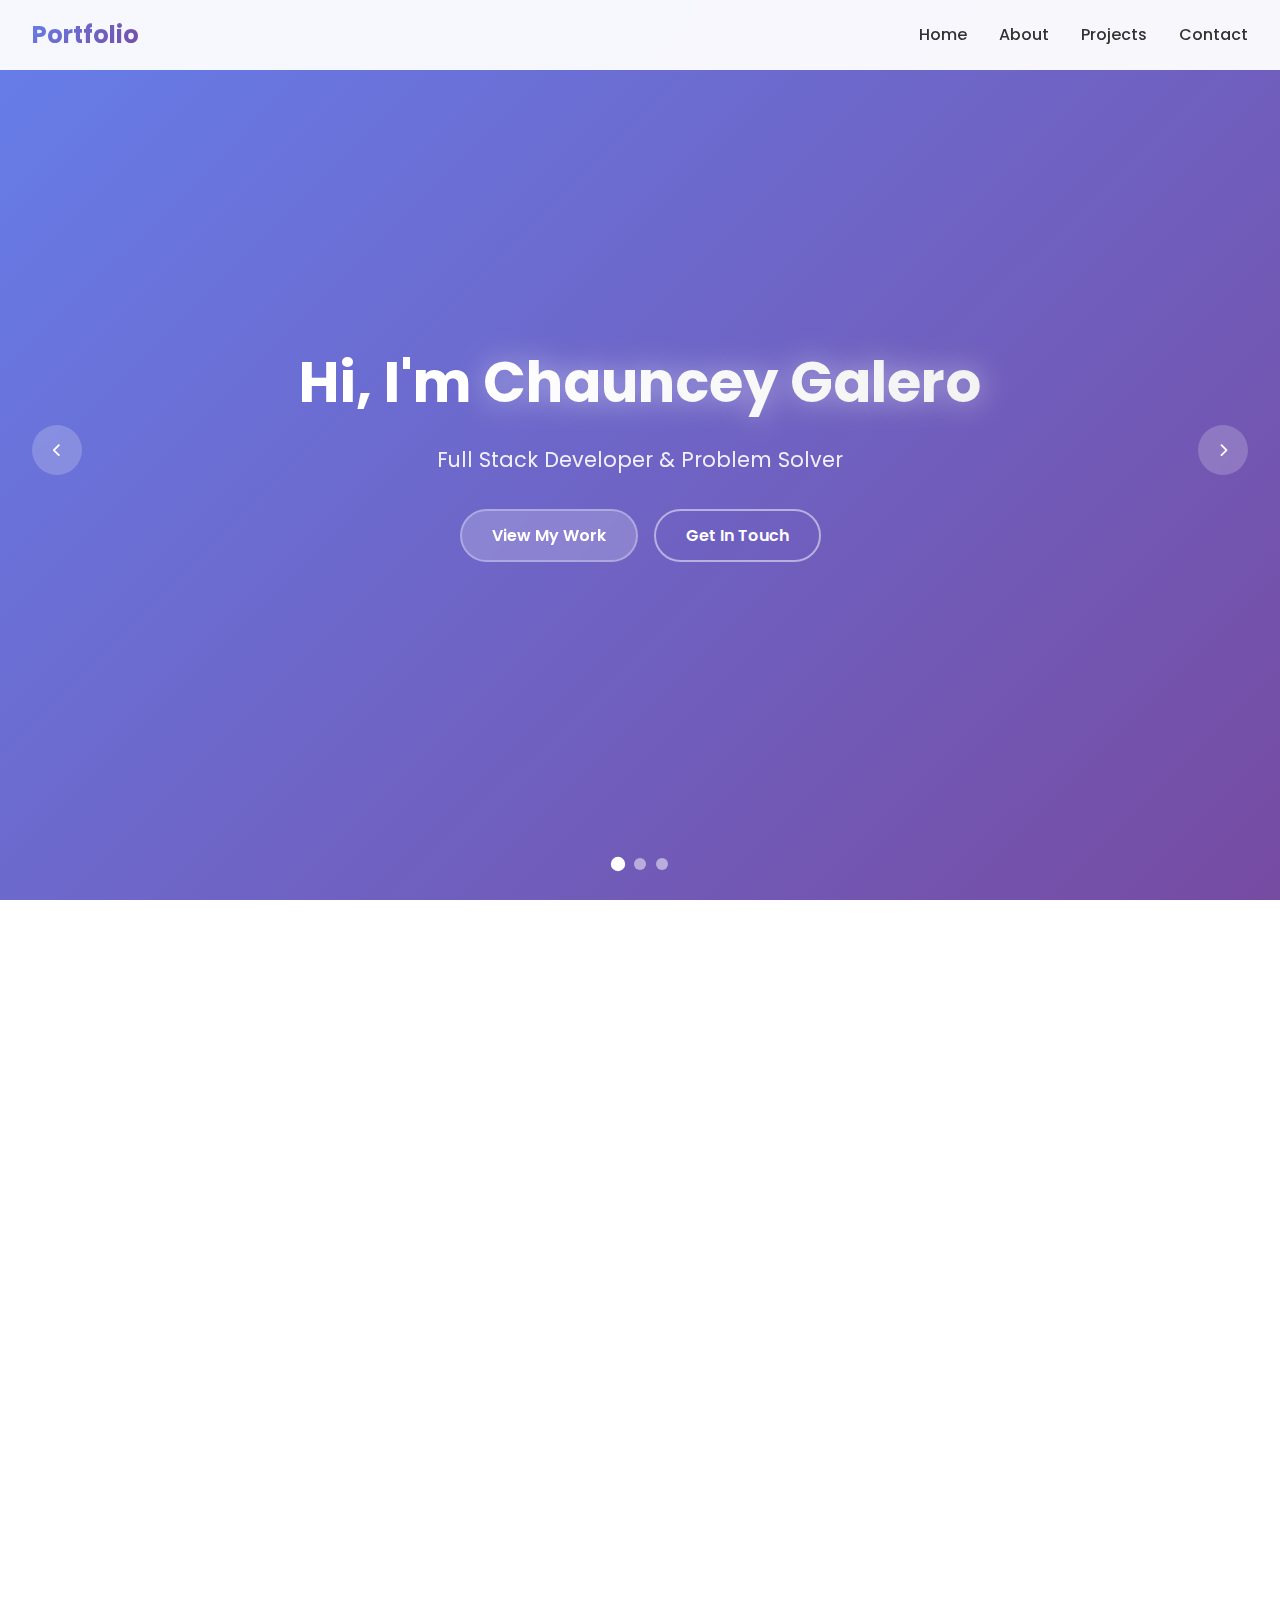
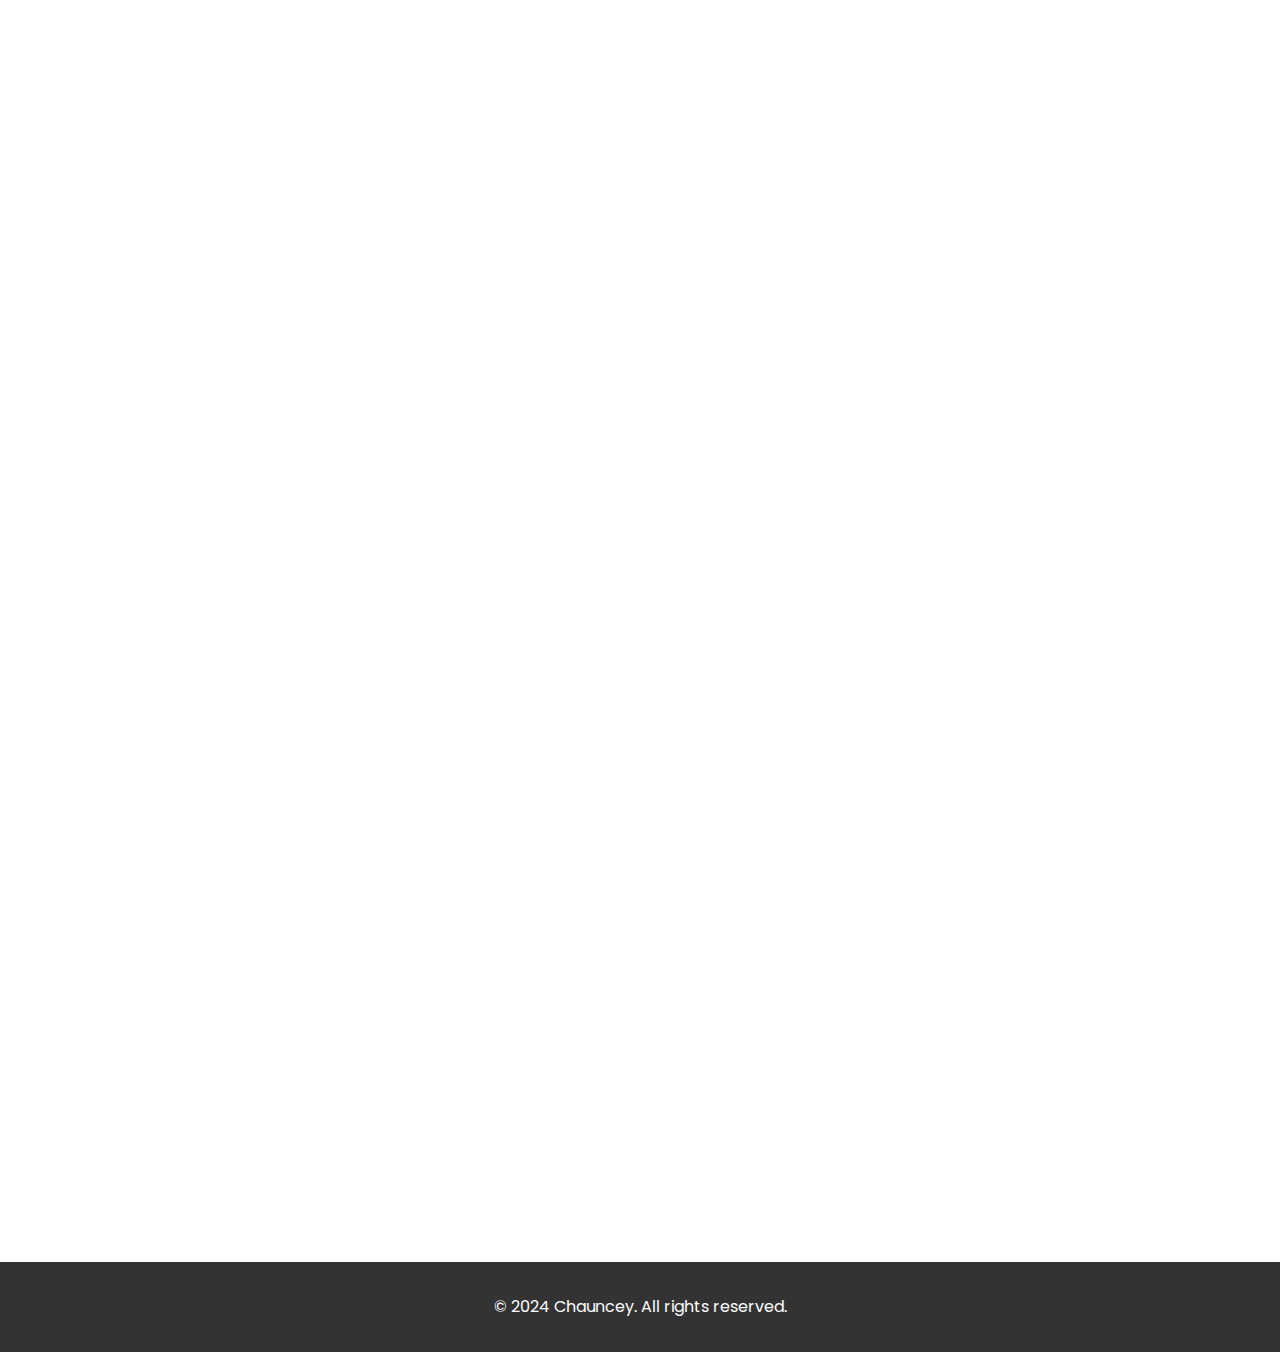
<file: index.html>
<!DOCTYPE html>
<html lang="en">
<head>
    <meta charset="UTF-8">
    <meta name="viewport" content="width=device-width, initial-scale=1.0">
    <title>Chauncey Galero - Full Stack Developer</title>
    <link rel="stylesheet" href="style.css">
    <link href="https://cdnjs.cloudflare.com/ajax/libs/font-awesome/6.0.0/css/all.min.css" rel="stylesheet">
    <link href="https://fonts.googleapis.com/css2?family=Poppins:wght@300;400;500;600;700&display=swap" rel="stylesheet">
</head>
<body>
    <nav class="navbar">
        <div class="nav-container">
            <div class="nav-logo">Portfolio</div>
            <div class="nav-menu">
                <a href="#home" class="nav-link">Home</a>
                <a href="#about" class="nav-link">About</a>
                <a href="#projects" class="nav-link">Projects</a>
                <a href="#contact" class="nav-link">Contact</a>
            </div>
            <div class="hamburger">
                <span></span>
                <span></span>
                <span></span>
            </div>
        </div>
    </nav>

    <section id="home" class="hero">
        <div class="hero-slideshow">
            <div class="slide active">
                <div class="slide-content">
                    <h1>Hi, I'm <span class="highlight">Chauncey Galero</span></h1>
                    <p>Full Stack Developer & Problem Solver</p>
                    <div class="hero-buttons">
                        <a href="#projects" class="btn primary">View My Work</a>
                        <a href="#contact" class="btn secondary">Get In Touch</a>
                    </div>
                </div>
            </div>
            <div class="slide">
                <div class="slide-content">
                    <h1>Creating <span class="highlight">Digital Solutions</span></h1>
                    <p>Passionate about building scalable web applications</p>
                    <div class="hero-buttons">
                        <a href="#about" class="btn primary">Learn More</a>
                        <a href="#projects" class="btn secondary">See Projects</a>
                    </div>
                </div>
            </div>
            <div class="slide">
                <div class="slide-content">
                    <h1>Let's Build <span class="highlight">Something Amazing</span></h1>
                    <p>Ready to turn your ideas into reality</p>
                    <div class="hero-buttons">
                        <a href="#contact" class="btn primary">Start Project</a>
                        <a href="#about" class="btn secondary">About Me</a>
                    </div>
                </div>
            </div>
        </div>
        <div class="slide-indicators">
            <span class="indicator active" data-slide="0"></span>
            <span class="indicator" data-slide="1"></span>
            <span class="indicator" data-slide="2"></span>
        </div>
        <div class="slide-nav">
            <button class="prev-slide"><i class="fas fa-chevron-left"></i></button>
            <button class="next-slide"><i class="fas fa-chevron-right"></i></button>
        </div>
    </section>

    <section id="about" class="about">
        <div class="container">
            <h2 class="section-title">About Me</h2>
            <div class="about-content">
                <div class="about-text">
                    <p>I'm a passionate developer with experience in modern web technologies. I love creating efficient, scalable solutions and learning new technologies.</p>
                    <div class="skills-container">
                        <h3>Technical Skills</h3>
                        <div class="skills">
                            <div class="skill" data-level="90">JavaScript</div>
                            <div class="skill" data-level="85">Java</div>
                            <div class="skill" data-level="80">Node.js</div>
                            <div class="skill" data-level="75">Python</div>
                            <div class="skill" data-level="88">CSS</div>
                            <div class="skill" data-level="82">Git</div>
                        </div>
                    </div>
                </div>
                <div class="about-stats">
                    <div class="stat">
                        <div class="stat-number" data-target="50">0</div>
                        <div class="stat-label">Projects Completed</div>
                    </div>
                    <div class="stat">
                        <div class="stat-number" data-target="3">0</div>
                        <div class="stat-label">Years Experience</div>
                    </div>
                    <div class="stat">
                        <div class="stat-number" data-target="100">0</div>
                        <div class="stat-label">Happy Clients</div>
                    </div>
                </div>
            </div>
        </div>
    </section>

    <section id="projects" class="projects">
        <div class="container">
            <h2 class="section-title">Featured Projects</h2>
            <div class="projects-slider">
                <div class="project-card active">
                    <div class="project-image">
                        <div class="project-overlay">
                            <div class="project-links">
                                <a href="#" class="btn small"><i class="fab fa-github"></i> Code</a>
                                <a href="#" class="btn small"><i class="fas fa-external-link-alt"></i> Live</a>
                            </div>
                        </div>
                    </div>
                    <div class="project-info">
                        <h3>E-Commerce Platform</h3>
                        <p>Full-stack e-commerce solution with React, Node.js, and MongoDB. Features include user authentication, payment processing, and admin dashboard.</p>
                        <div class="project-tech">
                            <span>React</span>
                            <span>Node.js</span>
                            <span>MongoDB</span>
                        </div>
                    </div>
                </div>
                <div class="project-card">
                    <div class="project-image">
                        <div class="project-overlay">
                            <div class="project-links">
                                <a href="#" class="btn small"><i class="fab fa-github"></i> Code</a>
                                <a href="#" class="btn small"><i class="fas fa-external-link-alt"></i> Live</a>
                            </div>
                        </div>
                    </div>
                    <div class="project-info">
                        <h3>Task Management App</h3>
                        <p>Collaborative task management application built with Python Flask and PostgreSQL. Real-time updates and team collaboration features.</p>
                        <div class="project-tech">
                            <span>Python</span>
                            <span>Flask</span>
                            <span>PostgreSQL</span>
                        </div>
                    </div>
                </div>
                <div class="project-card">
                    <div class="project-image">
                        <div class="project-overlay">
                            <div class="project-links">
                                <a href="#" class="btn small"><i class="fab fa-github"></i> Code</a>
                                <a href="#" class="btn small"><i class="fas fa-external-link-alt"></i> Live</a>
                            </div>
                        </div>
                    </div>
                    <div class="project-info">
                        <h3>Weather Dashboard</h3>
                        <p>Interactive weather dashboard with data visualization using JavaScript and Chart.js. Features location-based forecasts and historical data.</p>
                        <div class="project-tech">
                            <span>JavaScript</span>
                            <span>Chart.js</span>
                            <span>API Integration</span>
                        </div>
                    </div>
                </div>
            </div>
            <div class="project-nav">
                <button class="prev-project"><i class="fas fa-chevron-left"></i></button>
                <button class="next-project"><i class="fas fa-chevron-right"></i></button>
            </div>
        </div>
    </section>

    <section id="contact" class="contact">
        <div class="container">
            <h2>Get In Touch</h2>
            <p>I'm always open to discussing new opportunities and interesting projects.</p>
            <div class="contact-links">
                <a href="mailto:your.email@example.com" class="contact-link">
                    <i class="fas fa-envelope"></i>
                    <span>galerochauncey@gmail.com</span>
                </a>
                <a href="https://github.com/Shisui1203" class="contact-link">
                    <i class="fab fa-github"></i>
                    <span>GitHub</span>
                </a>
              
            </div>
        </div>
    </section>

    <footer>
        <div class="container">
            <p>&copy; 2024 Chauncey. All rights reserved.</p>
        </div>
    </footer>

    <script src="script.js"></script>
</body>
</html>
</file>
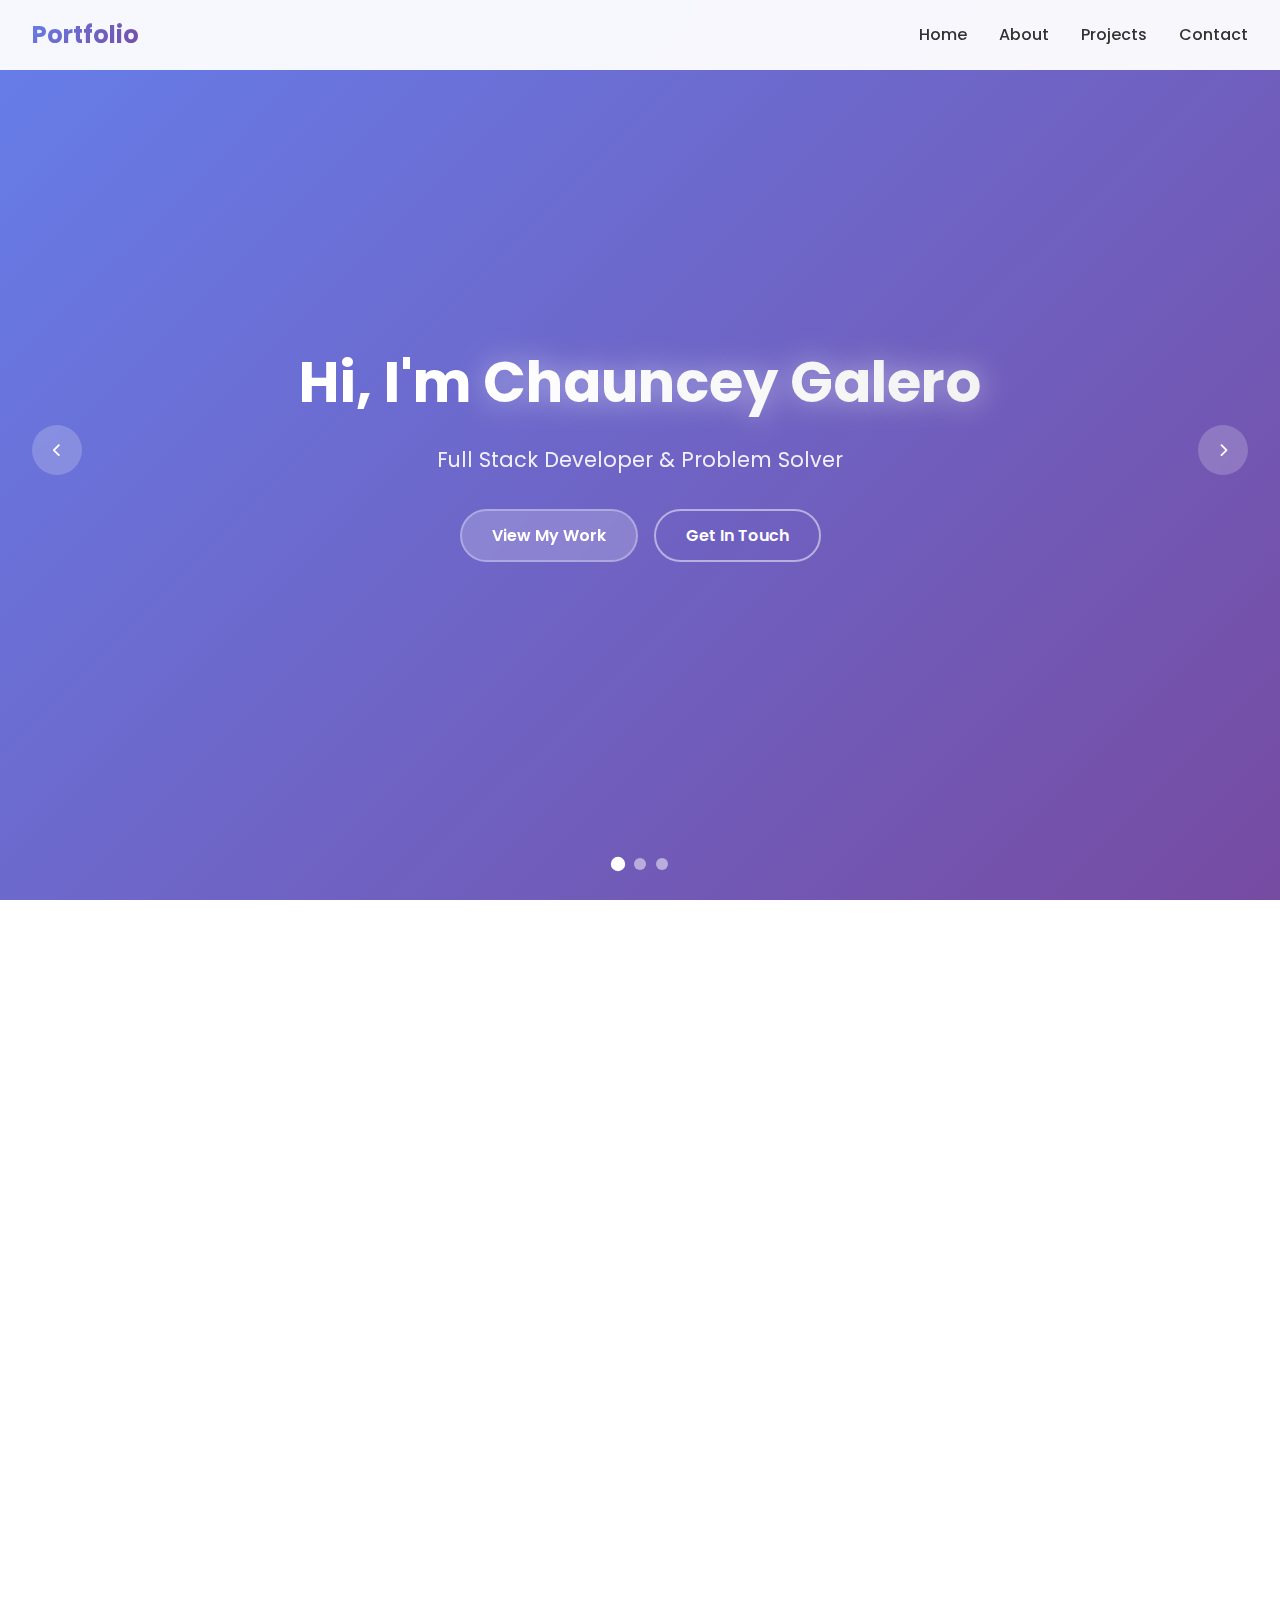
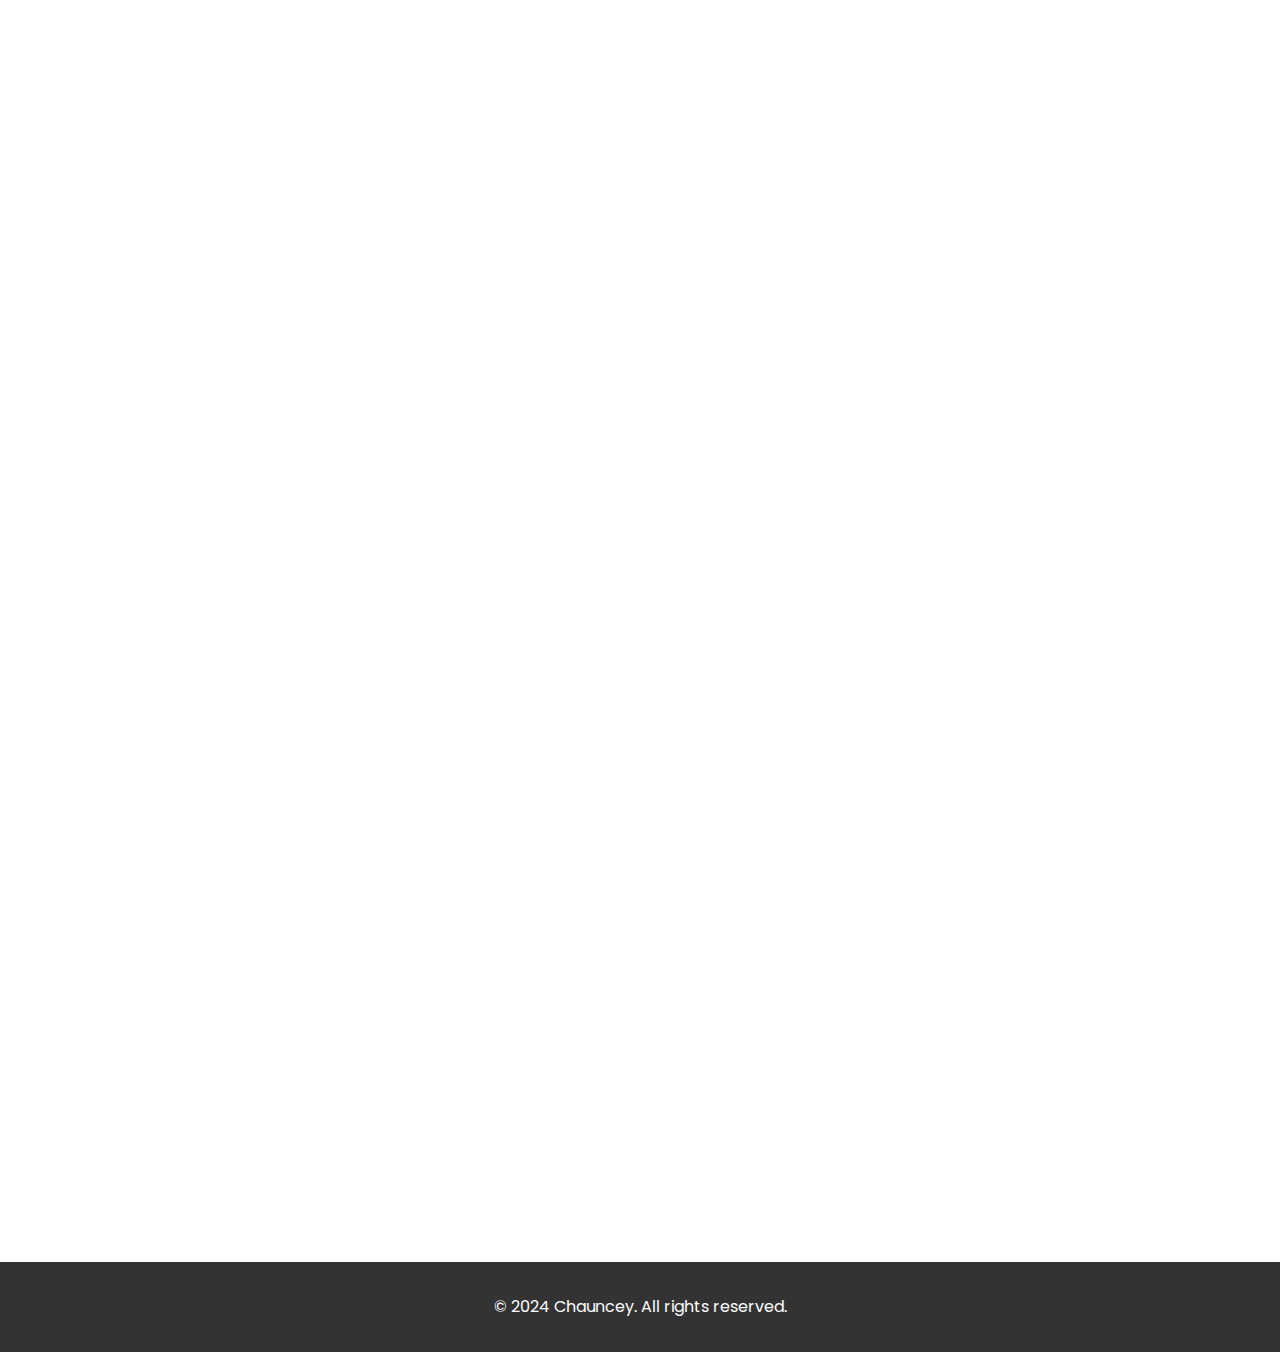
<file: portfolio/index.html>
<!DOCTYPE html>
<html lang="en">
<head>
    <meta charset="UTF-8">
    <meta name="viewport" content="width=device-width, initial-scale=1.0">
    <title>Chauncey Galero - Full Stack Developer</title>
    <link rel="stylesheet" href="style.css">
    <link href="https://cdnjs.cloudflare.com/ajax/libs/font-awesome/6.0.0/css/all.min.css" rel="stylesheet">
    <link href="https://fonts.googleapis.com/css2?family=Poppins:wght@300;400;500;600;700&display=swap" rel="stylesheet">
</head>
<body>
    <nav class="navbar">
        <div class="nav-container">
            <div class="nav-logo">Portfolio</div>
            <div class="nav-menu">
                <a href="#home" class="nav-link">Home</a>
                <a href="#about" class="nav-link">About</a>
                <a href="#projects" class="nav-link">Projects</a>
                <a href="#contact" class="nav-link">Contact</a>
            </div>
            <div class="hamburger">
                <span></span>
                <span></span>
                <span></span>
            </div>
        </div>
    </nav>

    <section id="home" class="hero">
        <div class="hero-slideshow">
            <div class="slide active">
                <div class="slide-content">
                    <h1>Hi, I'm <span class="highlight">Chauncey Galero</span></h1>
                    <p>Full Stack Developer & Problem Solver</p>
                    <div class="hero-buttons">
                        <a href="#projects" class="btn primary">View My Work</a>
                        <a href="#contact" class="btn secondary">Get In Touch</a>
                    </div>
                </div>
            </div>
            <div class="slide">
                <div class="slide-content">
                    <h1>Creating <span class="highlight">Digital Solutions</span></h1>
                    <p>Passionate about building scalable web applications</p>
                    <div class="hero-buttons">
                        <a href="#about" class="btn primary">Learn More</a>
                        <a href="#projects" class="btn secondary">See Projects</a>
                    </div>
                </div>
            </div>
            <div class="slide">
                <div class="slide-content">
                    <h1>Let's Build <span class="highlight">Something Amazing</span></h1>
                    <p>Ready to turn your ideas into reality</p>
                    <div class="hero-buttons">
                        <a href="#contact" class="btn primary">Start Project</a>
                        <a href="#about" class="btn secondary">About Me</a>
                    </div>
                </div>
            </div>
        </div>
        <div class="slide-indicators">
            <span class="indicator active" data-slide="0"></span>
            <span class="indicator" data-slide="1"></span>
            <span class="indicator" data-slide="2"></span>
        </div>
        <div class="slide-nav">
            <button class="prev-slide"><i class="fas fa-chevron-left"></i></button>
            <button class="next-slide"><i class="fas fa-chevron-right"></i></button>
        </div>
    </section>

    <section id="about" class="about">
        <div class="container">
            <h2 class="section-title">About Me</h2>
            <div class="about-content">
                <div class="about-text">
                    <p>I'm a passionate developer with experience in modern web technologies. I love creating efficient, scalable solutions and learning new technologies.</p>
                    <div class="skills-container">
                        <h3>Technical Skills</h3>
                        <div class="skills">
                            <div class="skill" data-level="90">JavaScript</div>
                            <div class="skill" data-level="85">Java</div>
                            <div class="skill" data-level="80">Node.js</div>
                            <div class="skill" data-level="75">Python</div>
                            <div class="skill" data-level="88">CSS</div>
                            <div class="skill" data-level="82">Git</div>
                        </div>
                    </div>
                </div>
                <div class="about-stats">
                    <div class="stat">
                        <div class="stat-number" data-target="50">0</div>
                        <div class="stat-label">Projects Completed</div>
                    </div>
                    <div class="stat">
                        <div class="stat-number" data-target="3">0</div>
                        <div class="stat-label">Years Experience</div>
                    </div>
                    <div class="stat">
                        <div class="stat-number" data-target="100">0</div>
                        <div class="stat-label">Happy Clients</div>
                    </div>
                </div>
            </div>
        </div>
    </section>

    <section id="projects" class="projects">
        <div class="container">
            <h2 class="section-title">Featured Projects</h2>
            <div class="projects-slider">
                <div class="project-card active">
                    <div class="project-image">
                        <div class="project-overlay">
                            <div class="project-links">
                                <a href="#" class="btn small"><i class="fab fa-github"></i> Code</a>
                                <a href="#" class="btn small"><i class="fas fa-external-link-alt"></i> Live</a>
                            </div>
                        </div>
                    </div>
                    <div class="project-info">
                        <h3>E-Commerce Platform</h3>
                        <p>Full-stack e-commerce solution with React, Node.js, and MongoDB. Features include user authentication, payment processing, and admin dashboard.</p>
                        <div class="project-tech">
                            <span>React</span>
                            <span>Node.js</span>
                            <span>MongoDB</span>
                        </div>
                    </div>
                </div>
                <div class="project-card">
                    <div class="project-image">
                        <div class="project-overlay">
                            <div class="project-links">
                                <a href="#" class="btn small"><i class="fab fa-github"></i> Code</a>
                                <a href="#" class="btn small"><i class="fas fa-external-link-alt"></i> Live</a>
                            </div>
                        </div>
                    </div>
                    <div class="project-info">
                        <h3>Task Management App</h3>
                        <p>Collaborative task management application built with Python Flask and PostgreSQL. Real-time updates and team collaboration features.</p>
                        <div class="project-tech">
                            <span>Python</span>
                            <span>Flask</span>
                            <span>PostgreSQL</span>
                        </div>
                    </div>
                </div>
                <div class="project-card">
                    <div class="project-image">
                        <div class="project-overlay">
                            <div class="project-links">
                                <a href="#" class="btn small"><i class="fab fa-github"></i> Code</a>
                                <a href="#" class="btn small"><i class="fas fa-external-link-alt"></i> Live</a>
                            </div>
                        </div>
                    </div>
                    <div class="project-info">
                        <h3>Weather Dashboard</h3>
                        <p>Interactive weather dashboard with data visualization using JavaScript and Chart.js. Features location-based forecasts and historical data.</p>
                        <div class="project-tech">
                            <span>JavaScript</span>
                            <span>Chart.js</span>
                            <span>API Integration</span>
                        </div>
                    </div>
                </div>
            </div>
            <div class="project-nav">
                <button class="prev-project"><i class="fas fa-chevron-left"></i></button>
                <button class="next-project"><i class="fas fa-chevron-right"></i></button>
            </div>
        </div>
    </section>

    <section id="contact" class="contact">
        <div class="container">
            <h2>Get In Touch</h2>
            <p>I'm always open to discussing new opportunities and interesting projects.</p>
            <div class="contact-links">
                <a href="mailto:your.email@example.com" class="contact-link">
                    <i class="fas fa-envelope"></i>
                    <span>galerochauncey@gmail.com</span>
                </a>
                <a href="https://github.com/Shisui1203" class="contact-link">
                    <i class="fab fa-github"></i>
                    <span>GitHub</span>
                </a>
              
            </div>
        </div>
    </section>

    <footer>
        <div class="container">
            <p>&copy; 2024 Chauncey. All rights reserved.</p>
        </div>
    </footer>

    <script src="script.js"></script>
</body>
</html>
</file>
<file: style.css>
* {
    margin: 0;
    padding: 0;
    box-sizing: border-box;
}

body {
    font-family: 'Poppins', sans-serif;
    line-height: 1.6;
    color: #333;
    overflow-x: hidden;
}

.container {
    max-width: 1200px;
    margin: 0 auto;
    padding: 0 20px;
}

/* Navigation */
.navbar {
    position: fixed;
    top: 0;
    width: 100%;
    background: rgba(255, 255, 255, 0.95);
    backdrop-filter: blur(10px);
    z-index: 1000;
    transition: all 0.3s ease;
}

.nav-container {
    display: flex;
    justify-content: space-between;
    align-items: center;
    padding: 1rem 2rem;
}

.nav-logo {
    font-size: 1.5rem;
    font-weight: 700;
    background: linear-gradient(135deg, #667eea 0%, #764ba2 100%);
    -webkit-background-clip: text;
    -webkit-text-fill-color: transparent;
}

.nav-menu {
    display: flex;
    gap: 2rem;
}

.nav-link {
    text-decoration: none;
    color: #333;
    font-weight: 500;
    transition: all 0.3s ease;
    position: relative;
}

.nav-link::after {
    content: '';
    position: absolute;
    bottom: -5px;
    left: 0;
    width: 0;
    height: 2px;
    background: linear-gradient(135deg, #667eea 0%, #764ba2 100%);
    transition: width 0.3s ease;
}

.nav-link:hover::after {
    width: 100%;
}

.hamburger {
    display: none;
    flex-direction: column;
    cursor: pointer;
}

.hamburger span {
    width: 25px;
    height: 3px;
    background: #333;
    margin: 3px 0;
    transition: 0.3s;
}

/* Hero Section with Slideshow */
.hero {
    height: 100vh;
    position: relative;
    overflow: hidden;
    display: flex;
    align-items: center;
    justify-content: center;
}

.hero-slideshow {
    position: relative;
    width: 100%;
    height: 100%;
}

.slide {
    position: absolute;
    top: 0;
    left: 0;
    width: 100%;
    height: 100%;
    background: linear-gradient(135deg, #667eea 0%, #764ba2 100%);
    display: flex;
    align-items: center;
    justify-content: center;
    opacity: 0;
    transform: translateX(100%);
    transition: all 0.8s cubic-bezier(0.25, 0.46, 0.45, 0.94);
}

.slide.active {
    opacity: 1;
    transform: translateX(0);
}

.slide:nth-child(2) {
    background: linear-gradient(135deg, #f093fb 0%, #f5576c 100%);
}

.slide:nth-child(3) {
    background: linear-gradient(135deg, #4facfe 0%, #00f2fe 100%);
}

.slide-content {
    text-align: center;
    color: white;
    max-width: 800px;
    padding: 0 2rem;
    animation: slideUp 1s ease-out;
}

@keyframes slideUp {
    from {
        opacity: 0;
        transform: translateY(50px);
    }
    to {
        opacity: 1;
        transform: translateY(0);
    }
}

.slide-content h1 {
    font-size: 3.5rem;
    margin-bottom: 1rem;
    font-weight: 700;
}

.highlight {
    background: linear-gradient(45deg, #fff, #f0f0f0);
    -webkit-background-clip: text;
    -webkit-text-fill-color: transparent;
    text-shadow: 0 0 30px rgba(255, 255, 255, 0.5);
}

.slide-content p {
    font-size: 1.3rem;
    margin-bottom: 2rem;
    opacity: 0.9;
}

.hero-buttons {
    display: flex;
    gap: 1rem;
    justify-content: center;
    flex-wrap: wrap;
}

.btn {
    padding: 12px 30px;
    text-decoration: none;
    border-radius: 50px;
    font-weight: 600;
    transition: all 0.3s ease;
    display: inline-flex;
    align-items: center;
    gap: 0.5rem;
}

.btn.primary {
    background: rgba(255, 255, 255, 0.2);
    color: white;
    border: 2px solid rgba(255, 255, 255, 0.3);
    backdrop-filter: blur(10px);
}

.btn.primary:hover {
    background: white;
    color: #333;
    transform: translateY(-2px);
    box-shadow: 0 10px 25px rgba(0, 0, 0, 0.2);
}

.btn.secondary {
    background: transparent;
    color: white;
    border: 2px solid rgba(255, 255, 255, 0.5);
}

.btn.secondary:hover {
    background: rgba(255, 255, 255, 0.1);
    transform: translateY(-2px);
}

/* Slide Navigation */
.slide-indicators {
    position: absolute;
    bottom: 30px;
    left: 50%;
    transform: translateX(-50%);
    display: flex;
    gap: 10px;
}

.indicator {
    width: 12px;
    height: 12px;
    border-radius: 50%;
    background: rgba(255, 255, 255, 0.5);
    cursor: pointer;
    transition: all 0.3s ease;
}

.indicator.active {
    background: white;
    transform: scale(1.2);
}

.slide-nav {
    position: absolute;
    top: 50%;
    width: 100%;
    display: flex;
    justify-content: space-between;
    padding: 0 2rem;
    transform: translateY(-50%);
}

.prev-slide, .next-slide {
    background: rgba(255, 255, 255, 0.2);
    border: none;
    color: white;
    width: 50px;
    height: 50px;
    border-radius: 50%;
    cursor: pointer;
    transition: all 0.3s ease;
    backdrop-filter: blur(10px);
}

.prev-slide:hover, .next-slide:hover {
    background: rgba(255, 255, 255, 0.3);
    transform: scale(1.1);
}

/* About Section */
.about {
    padding: 100px 0;
    background: #f8f9fa;
}

.section-title {
    text-align: center;
    font-size: 2.5rem;
    margin-bottom: 3rem;
    background: linear-gradient(135deg, #667eea 0%, #764ba2 100%);
    -webkit-background-clip: text;
    -webkit-text-fill-color: transparent;
}

.about-content {
    display: grid;
    grid-template-columns: 2fr 1fr;
    gap: 4rem;
    align-items: center;
}

.about-text p {
    font-size: 1.1rem;
    margin-bottom: 2rem;
    color: #666;
}

.skills-container h3 {
    margin-bottom: 1.5rem;
    color: #333;
}

.skills {
    display: grid;
    gap: 1rem;
}

.skill {
    background: white;
    padding: 1rem;
    border-radius: 10px;
    box-shadow: 0 5px 15px rgba(0, 0, 0, 0.1);
    position: relative;
    overflow: hidden;
    transition: all 0.3s ease;
}

.skill:hover {
    transform: translateY(-5px);
    box-shadow: 0 10px 25px rgba(0, 0, 0, 0.15);
}

.skill::after {
    content: '';
    position: absolute;
    bottom: 0;
    left: 0;
    height: 4px;
    background: linear-gradient(135deg, #667eea 0%, #764ba2 100%);
    width: 0;
    transition: width 1s ease;
}

.skill.animate::after {
    width: var(--skill-level, 0%);
}

.about-stats {
    display: grid;
    gap: 2rem;
}

.stat {
    text-align: center;
    padding: 2rem;
    background: white;
    border-radius: 15px;
    box-shadow: 0 5px 15px rgba(0, 0, 0, 0.1);
    transition: all 0.3s ease;
}

.stat:hover {
    transform: translateY(-5px);
    box-shadow: 0 10px 25px rgba(0, 0, 0, 0.15);
}

.stat-number {
    font-size: 2.5rem;
    font-weight: 700;
    background: linear-gradient(135deg, #667eea 0%, #764ba2 100%);
    -webkit-background-clip: text;
    -webkit-text-fill-color: transparent;
}

.stat-label {
    color: #666;
    font-weight: 500;
}

/* Projects Section */
.projects {
    padding: 100px 0;
    background: white;
}

.projects-slider {
    position: relative;
    overflow: hidden;
    border-radius: 20px;
}

.project-card {
    display: none;
    grid-template-columns: 1fr 1fr;
    gap: 3rem;
    align-items: center;
    background: white;
    border-radius: 20px;
    box-shadow: 0 10px 30px rgba(0, 0, 0, 0.1);
    overflow: hidden;
    transition: all 0.5s ease;
}

.project-card.active {
    display: grid;
    animation: fadeInUp 0.8s ease;
}

@keyframes fadeInUp {
    from {
        opacity: 0;
        transform: translateY(30px);
    }
    to {
        opacity: 1;
        transform: translateY(0);
    }
}

.project-image {
    height: 300px;
    background: linear-gradient(135deg, #667eea 0%, #764ba2 100%);
    position: relative;
    overflow: hidden;
}

.project-overlay {
    position: absolute;
    top: 0;
    left: 0;
    width: 100%;
    height: 100%;
    background: rgba(0, 0, 0, 0.7);
    display: flex;
    align-items: center;
    justify-content: center;
    opacity: 0;
    transition: all 0.3s ease;
}

.project-image:hover .project-overlay {
    opacity: 1;
}

.project-info {
    padding: 2rem;
}

.project-info h3 {
    font-size: 1.8rem;
    margin-bottom: 1rem;
    color: #333;
}

.project-info p {
    color: #666;
    margin-bottom: 1.5rem;
    line-height: 1.6;
}

.project-tech {
    display: flex;
    gap: 0.5rem;
    flex-wrap: wrap;
    margin-bottom: 1.5rem;
}

.project-tech span {
    background: linear-gradient(135deg, #667eea 0%, #764ba2 100%);
    color: white;
    padding: 0.3rem 0.8rem;
    border-radius: 20px;
    font-size: 0.8rem;
    font-weight: 500;
}

.project-nav {
    display: flex;
    justify-content: center;
    gap: 1rem;
    margin-top: 2rem;
}

.prev-project, .next-project {
    background: linear-gradient(135deg, #667eea 0%, #764ba2 100%);
    border: none;
    color: white;
    width: 50px;
    height: 50px;
    border-radius: 50%;
    cursor: pointer;
    transition: all 0.3s ease;
}

.prev-project:hover, .next-project:hover {
    transform: scale(1.1);
    box-shadow: 0 5px 15px rgba(102, 126, 234, 0.4);
}

.btn.small {
    padding: 8px 16px;
    font-size: 0.9rem;
    background: rgba(255, 255, 255, 0.2);
    color: white;
    border: 1px solid rgba(255, 255, 255, 0.3);
}

.btn.small:hover {
    background: rgba(255, 255, 255, 0.3);
}

/* Contact Section */
.contact {
    padding: 100px 0;
    background: linear-gradient(135deg, #667eea 0%, #764ba2 100%);
    color: white;
    text-align: center;
}

.contact h2 {
    color: white;
    margin-bottom: 1rem;
}

.contact p {
    font-size: 1.1rem;
    margin-bottom: 3rem;
    opacity: 0.9;
}

.contact-links {
    display: flex;
    justify-content: center;
    gap: 2rem;
    flex-wrap: wrap;
}

.contact-link {
    display: flex;
    align-items: center;
    gap: 0.5rem;
    color: white;
    text-decoration: none;
    padding: 1rem 2rem;
    background: rgba(255, 255, 255, 0.1);
    border-radius: 50px;
    transition: all 0.3s ease;
    backdrop-filter: blur(10px);
}

.contact-link:hover {
    background: rgba(255, 255, 255, 0.2);
    transform: translateY(-3px);
}

/* Footer */
footer {
    background: #333;
    color: white;
    text-align: center;
    padding: 2rem 0;
}

/* Responsive Design */
@media (max-width: 768px) {
    .hamburger {
        display: flex;
    }
    
    .nav-menu {
        display: none;
    }
    
    .slide-content h1 {
        font-size: 2.5rem;
    }
    
    .slide-content p {
        font-size: 1.1rem;
    }
    
    .hero-buttons {
        flex-direction: column;
        align-items: center;
    }
    
    .about-content {
        grid-template-columns: 1fr;
        gap: 2rem;
    }
    
    .project-card {
        grid-template-columns: 1fr;
    }
    
    .contact-links {
        flex-direction: column;
        align-items: center;
    }
    
    .slide-nav {
        padding: 0 1rem;
    }
}

@media (max-width: 480px) {
    .slide-content h1 {
        font-size: 2rem;
    }
    
    .section-title {
        font-size: 2rem;
    }
    
    .container {
        padding: 0 15px;
    }
}
</file>
<file: portfolio/style.css>
* {
    margin: 0;
    padding: 0;
    box-sizing: border-box;
}

body {
    font-family: 'Poppins', sans-serif;
    line-height: 1.6;
    color: #333;
    overflow-x: hidden;
}

.container {
    max-width: 1200px;
    margin: 0 auto;
    padding: 0 20px;
}

/* Navigation */
.navbar {
    position: fixed;
    top: 0;
    width: 100%;
    background: rgba(255, 255, 255, 0.95);
    backdrop-filter: blur(10px);
    z-index: 1000;
    transition: all 0.3s ease;
}

.nav-container {
    display: flex;
    justify-content: space-between;
    align-items: center;
    padding: 1rem 2rem;
}

.nav-logo {
    font-size: 1.5rem;
    font-weight: 700;
    background: linear-gradient(135deg, #667eea 0%, #764ba2 100%);
    -webkit-background-clip: text;
    -webkit-text-fill-color: transparent;
}

.nav-menu {
    display: flex;
    gap: 2rem;
}

.nav-link {
    text-decoration: none;
    color: #333;
    font-weight: 500;
    transition: all 0.3s ease;
    position: relative;
}

.nav-link::after {
    content: '';
    position: absolute;
    bottom: -5px;
    left: 0;
    width: 0;
    height: 2px;
    background: linear-gradient(135deg, #667eea 0%, #764ba2 100%);
    transition: width 0.3s ease;
}

.nav-link:hover::after {
    width: 100%;
}

.hamburger {
    display: none;
    flex-direction: column;
    cursor: pointer;
}

.hamburger span {
    width: 25px;
    height: 3px;
    background: #333;
    margin: 3px 0;
    transition: 0.3s;
}

/* Hero Section with Slideshow */
.hero {
    height: 100vh;
    position: relative;
    overflow: hidden;
    display: flex;
    align-items: center;
    justify-content: center;
}

.hero-slideshow {
    position: relative;
    width: 100%;
    height: 100%;
}

.slide {
    position: absolute;
    top: 0;
    left: 0;
    width: 100%;
    height: 100%;
    background: linear-gradient(135deg, #667eea 0%, #764ba2 100%);
    display: flex;
    align-items: center;
    justify-content: center;
    opacity: 0;
    transform: translateX(100%);
    transition: all 0.8s cubic-bezier(0.25, 0.46, 0.45, 0.94);
}

.slide.active {
    opacity: 1;
    transform: translateX(0);
}

.slide:nth-child(2) {
    background: linear-gradient(135deg, #f093fb 0%, #f5576c 100%);
}

.slide:nth-child(3) {
    background: linear-gradient(135deg, #4facfe 0%, #00f2fe 100%);
}

.slide-content {
    text-align: center;
    color: white;
    max-width: 800px;
    padding: 0 2rem;
    animation: slideUp 1s ease-out;
}

@keyframes slideUp {
    from {
        opacity: 0;
        transform: translateY(50px);
    }
    to {
        opacity: 1;
        transform: translateY(0);
    }
}

.slide-content h1 {
    font-size: 3.5rem;
    margin-bottom: 1rem;
    font-weight: 700;
}

.highlight {
    background: linear-gradient(45deg, #fff, #f0f0f0);
    -webkit-background-clip: text;
    -webkit-text-fill-color: transparent;
    text-shadow: 0 0 30px rgba(255, 255, 255, 0.5);
}

.slide-content p {
    font-size: 1.3rem;
    margin-bottom: 2rem;
    opacity: 0.9;
}

.hero-buttons {
    display: flex;
    gap: 1rem;
    justify-content: center;
    flex-wrap: wrap;
}

.btn {
    padding: 12px 30px;
    text-decoration: none;
    border-radius: 50px;
    font-weight: 600;
    transition: all 0.3s ease;
    display: inline-flex;
    align-items: center;
    gap: 0.5rem;
}

.btn.primary {
    background: rgba(255, 255, 255, 0.2);
    color: white;
    border: 2px solid rgba(255, 255, 255, 0.3);
    backdrop-filter: blur(10px);
}

.btn.primary:hover {
    background: white;
    color: #333;
    transform: translateY(-2px);
    box-shadow: 0 10px 25px rgba(0, 0, 0, 0.2);
}

.btn.secondary {
    background: transparent;
    color: white;
    border: 2px solid rgba(255, 255, 255, 0.5);
}

.btn.secondary:hover {
    background: rgba(255, 255, 255, 0.1);
    transform: translateY(-2px);
}

/* Slide Navigation */
.slide-indicators {
    position: absolute;
    bottom: 30px;
    left: 50%;
    transform: translateX(-50%);
    display: flex;
    gap: 10px;
}

.indicator {
    width: 12px;
    height: 12px;
    border-radius: 50%;
    background: rgba(255, 255, 255, 0.5);
    cursor: pointer;
    transition: all 0.3s ease;
}

.indicator.active {
    background: white;
    transform: scale(1.2);
}

.slide-nav {
    position: absolute;
    top: 50%;
    width: 100%;
    display: flex;
    justify-content: space-between;
    padding: 0 2rem;
    transform: translateY(-50%);
}

.prev-slide, .next-slide {
    background: rgba(255, 255, 255, 0.2);
    border: none;
    color: white;
    width: 50px;
    height: 50px;
    border-radius: 50%;
    cursor: pointer;
    transition: all 0.3s ease;
    backdrop-filter: blur(10px);
}

.prev-slide:hover, .next-slide:hover {
    background: rgba(255, 255, 255, 0.3);
    transform: scale(1.1);
}

/* About Section */
.about {
    padding: 100px 0;
    background: #f8f9fa;
}

.section-title {
    text-align: center;
    font-size: 2.5rem;
    margin-bottom: 3rem;
    background: linear-gradient(135deg, #667eea 0%, #764ba2 100%);
    -webkit-background-clip: text;
    -webkit-text-fill-color: transparent;
}

.about-content {
    display: grid;
    grid-template-columns: 2fr 1fr;
    gap: 4rem;
    align-items: center;
}

.about-text p {
    font-size: 1.1rem;
    margin-bottom: 2rem;
    color: #666;
}

.skills-container h3 {
    margin-bottom: 1.5rem;
    color: #333;
}

.skills {
    display: grid;
    gap: 1rem;
}

.skill {
    background: white;
    padding: 1rem;
    border-radius: 10px;
    box-shadow: 0 5px 15px rgba(0, 0, 0, 0.1);
    position: relative;
    overflow: hidden;
    transition: all 0.3s ease;
}

.skill:hover {
    transform: translateY(-5px);
    box-shadow: 0 10px 25px rgba(0, 0, 0, 0.15);
}

.skill::after {
    content: '';
    position: absolute;
    bottom: 0;
    left: 0;
    height: 4px;
    background: linear-gradient(135deg, #667eea 0%, #764ba2 100%);
    width: 0;
    transition: width 1s ease;
}

.skill.animate::after {
    width: var(--skill-level, 0%);
}

.about-stats {
    display: grid;
    gap: 2rem;
}

.stat {
    text-align: center;
    padding: 2rem;
    background: white;
    border-radius: 15px;
    box-shadow: 0 5px 15px rgba(0, 0, 0, 0.1);
    transition: all 0.3s ease;
}

.stat:hover {
    transform: translateY(-5px);
    box-shadow: 0 10px 25px rgba(0, 0, 0, 0.15);
}

.stat-number {
    font-size: 2.5rem;
    font-weight: 700;
    background: linear-gradient(135deg, #667eea 0%, #764ba2 100%);
    -webkit-background-clip: text;
    -webkit-text-fill-color: transparent;
}

.stat-label {
    color: #666;
    font-weight: 500;
}

/* Projects Section */
.projects {
    padding: 100px 0;
    background: white;
}

.projects-slider {
    position: relative;
    overflow: hidden;
    border-radius: 20px;
}

.project-card {
    display: none;
    grid-template-columns: 1fr 1fr;
    gap: 3rem;
    align-items: center;
    background: white;
    border-radius: 20px;
    box-shadow: 0 10px 30px rgba(0, 0, 0, 0.1);
    overflow: hidden;
    transition: all 0.5s ease;
}

.project-card.active {
    display: grid;
    animation: fadeInUp 0.8s ease;
}

@keyframes fadeInUp {
    from {
        opacity: 0;
        transform: translateY(30px);
    }
    to {
        opacity: 1;
        transform: translateY(0);
    }
}

.project-image {
    height: 300px;
    background: linear-gradient(135deg, #667eea 0%, #764ba2 100%);
    position: relative;
    overflow: hidden;
}

.project-overlay {
    position: absolute;
    top: 0;
    left: 0;
    width: 100%;
    height: 100%;
    background: rgba(0, 0, 0, 0.7);
    display: flex;
    align-items: center;
    justify-content: center;
    opacity: 0;
    transition: all 0.3s ease;
}

.project-image:hover .project-overlay {
    opacity: 1;
}

.project-info {
    padding: 2rem;
}

.project-info h3 {
    font-size: 1.8rem;
    margin-bottom: 1rem;
    color: #333;
}

.project-info p {
    color: #666;
    margin-bottom: 1.5rem;
    line-height: 1.6;
}

.project-tech {
    display: flex;
    gap: 0.5rem;
    flex-wrap: wrap;
    margin-bottom: 1.5rem;
}

.project-tech span {
    background: linear-gradient(135deg, #667eea 0%, #764ba2 100%);
    color: white;
    padding: 0.3rem 0.8rem;
    border-radius: 20px;
    font-size: 0.8rem;
    font-weight: 500;
}

.project-nav {
    display: flex;
    justify-content: center;
    gap: 1rem;
    margin-top: 2rem;
}

.prev-project, .next-project {
    background: linear-gradient(135deg, #667eea 0%, #764ba2 100%);
    border: none;
    color: white;
    width: 50px;
    height: 50px;
    border-radius: 50%;
    cursor: pointer;
    transition: all 0.3s ease;
}

.prev-project:hover, .next-project:hover {
    transform: scale(1.1);
    box-shadow: 0 5px 15px rgba(102, 126, 234, 0.4);
}

.btn.small {
    padding: 8px 16px;
    font-size: 0.9rem;
    background: rgba(255, 255, 255, 0.2);
    color: white;
    border: 1px solid rgba(255, 255, 255, 0.3);
}

.btn.small:hover {
    background: rgba(255, 255, 255, 0.3);
}

/* Contact Section */
.contact {
    padding: 100px 0;
    background: linear-gradient(135deg, #667eea 0%, #764ba2 100%);
    color: white;
    text-align: center;
}

.contact h2 {
    color: white;
    margin-bottom: 1rem;
}

.contact p {
    font-size: 1.1rem;
    margin-bottom: 3rem;
    opacity: 0.9;
}

.contact-links {
    display: flex;
    justify-content: center;
    gap: 2rem;
    flex-wrap: wrap;
}

.contact-link {
    display: flex;
    align-items: center;
    gap: 0.5rem;
    color: white;
    text-decoration: none;
    padding: 1rem 2rem;
    background: rgba(255, 255, 255, 0.1);
    border-radius: 50px;
    transition: all 0.3s ease;
    backdrop-filter: blur(10px);
}

.contact-link:hover {
    background: rgba(255, 255, 255, 0.2);
    transform: translateY(-3px);
}

/* Footer */
footer {
    background: #333;
    color: white;
    text-align: center;
    padding: 2rem 0;
}

/* Responsive Design */
@media (max-width: 768px) {
    .hamburger {
        display: flex;
    }
    
    .nav-menu {
        display: none;
    }
    
    .slide-content h1 {
        font-size: 2.5rem;
    }
    
    .slide-content p {
        font-size: 1.1rem;
    }
    
    .hero-buttons {
        flex-direction: column;
        align-items: center;
    }
    
    .about-content {
        grid-template-columns: 1fr;
        gap: 2rem;
    }
    
    .project-card {
        grid-template-columns: 1fr;
    }
    
    .contact-links {
        flex-direction: column;
        align-items: center;
    }
    
    .slide-nav {
        padding: 0 1rem;
    }
}

@media (max-width: 480px) {
    .slide-content h1 {
        font-size: 2rem;
    }
    
    .section-title {
        font-size: 2rem;
    }
    
    .container {
        padding: 0 15px;
    }
}
</file>
